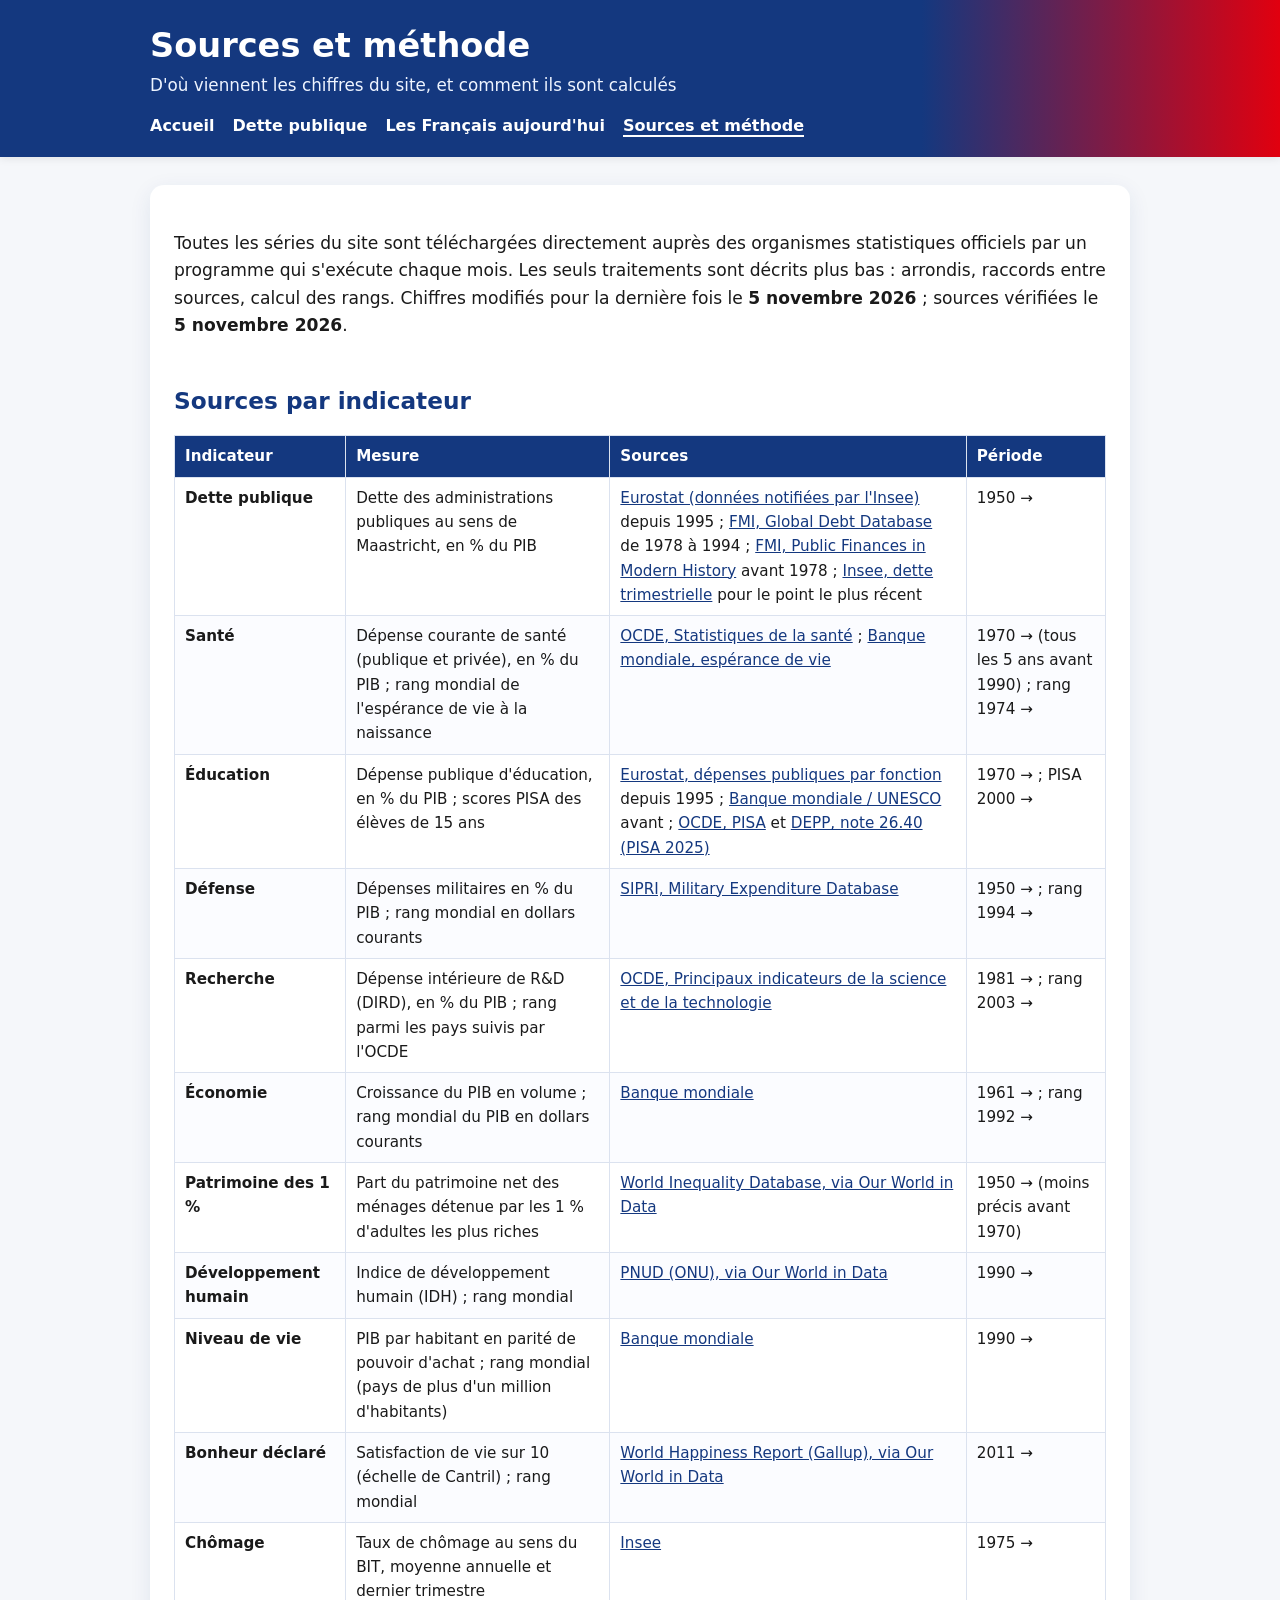
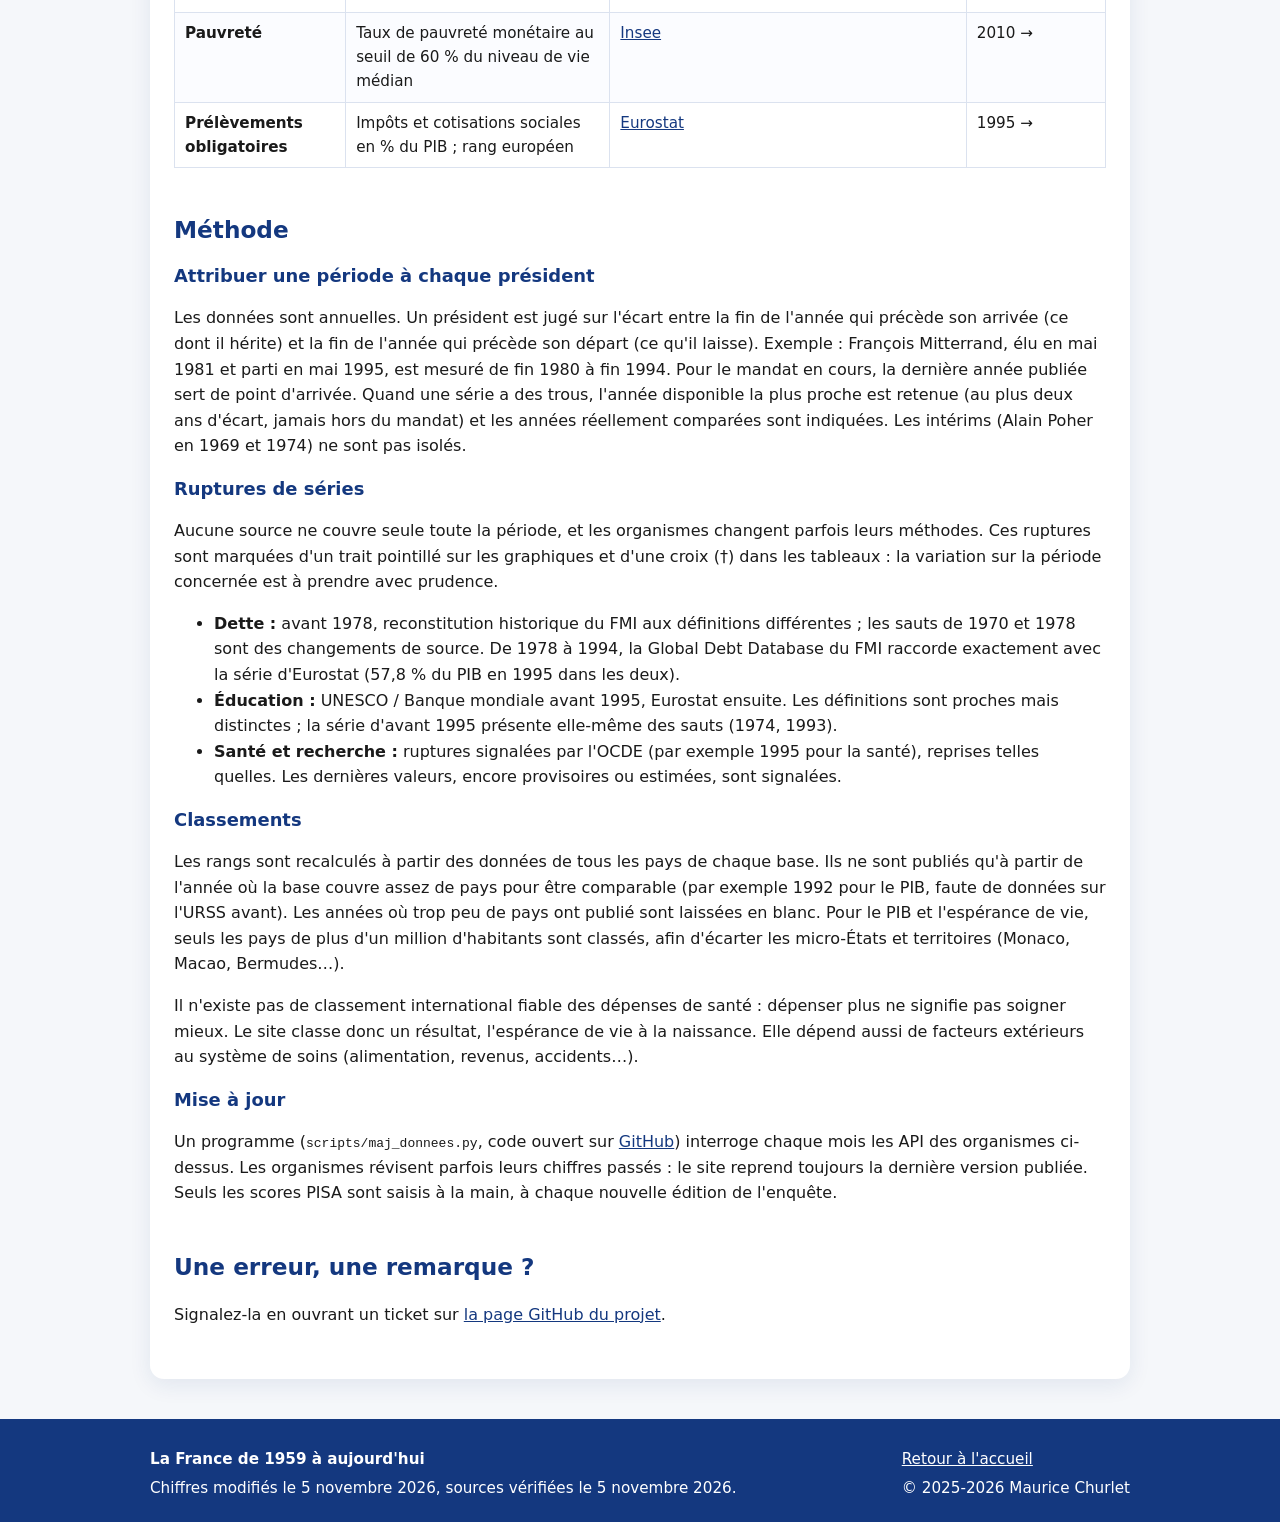
<file: sources.html>
<!DOCTYPE html>
<html lang="fr">
<head>
  <meta charset="UTF-8">
  <!-- Google Tag Manager -->
  <script>(function(w,d,s,l,i){w[l]=w[l]||[];w[l].push({'gtm.start':
  new Date().getTime(),event:'gtm.js'});var f=d.getElementsByTagName(s)[0],
  j=d.createElement(s),dl=l!='dataLayer'?'&l='+l:'';j.async=true;j.src=
  'https://www.googletagmanager.com/gtm.js?id='+i+dl;f.parentNode.insertBefore(j,f);
  })(window,document,'script','dataLayer','GTM-PNFM7H8Q');</script>
  <!-- End Google Tag Manager -->
  <meta name="viewport" content="width=device-width, initial-scale=1">
  <title>Sources et méthode | La France de 1959 à aujourd'hui</title>
  <meta name="description" content="Sources officielles (Insee, Eurostat, OCDE, FMI, Banque mondiale, SIPRI) et méthode de calcul utilisées pour suivre la dette, la santé, l'éducation, la défense, la recherche et la croissance de la France.">
  <meta name="robots" content="index, follow">
  <link rel="canonical" href="https://maurice-churlet.github.io/France-Evolution-Site/sources.html">
  <meta property="og:title" content="Sources et méthode | La France de 1959 à aujourd'hui">
  <meta property="og:description" content="Les sources officielles et la méthode du site, indicateur par indicateur.">
  <meta property="og:type" content="article">
  <meta property="og:url" content="https://maurice-churlet.github.io/France-Evolution-Site/sources.html">
  <meta property="og:image" content="https://maurice-churlet.github.io/France-Evolution-Site/dette.png">
  <meta name="twitter:card" content="summary_large_image">
  <meta name="twitter:title" content="Sources et méthode | La France de 1959 à aujourd'hui">
  <meta name="twitter:description" content="Les sources officielles et la méthode du site, indicateur par indicateur.">
  <meta name="twitter:image" content="https://maurice-churlet.github.io/France-Evolution-Site/dette.png">
  <link rel="stylesheet" href="assets/site.css">
  <script src="assets/graphiques.js"></script>
</head>
<body>
<!-- Google Tag Manager (noscript) -->
<noscript><iframe src="https://www.googletagmanager.com/ns.html?id=GTM-PNFM7H8Q"
height="0" width="0" style="display:none;visibility:hidden"></iframe></noscript>
<!-- End Google Tag Manager (noscript) -->
  <header class="entete">
    <div class="entete__interieur">
      <h1>Sources et méthode</h1>
      <p>D'où viennent les chiffres du site, et comment ils sont calculés</p>
      <nav class="nav" aria-label="Navigation principale">
        <ul>
          <li><a href="index.html">Accueil</a></li>
          <li><a href="dette-publique-france-president.html">Dette publique</a></li>
          <li><a href="les-francais-aujourdhui.html">Les Français aujourd'hui</a></li>
          <li><a href="sources.html" aria-current="page">Sources et méthode</a></li>
        </ul>
      </nav>
    </div>
  </header>

  <main class="page">
    <p class="chapeau">
      Toutes les séries du site sont téléchargées directement auprès des organismes statistiques officiels
      par un programme qui s'exécute chaque mois. Les seuls traitements sont décrits plus bas : arrondis,
      raccords entre sources, calcul des rangs. Chiffres modifiés pour la dernière fois le <b data-maj>…</b> ;
      sources vérifiées le <b data-verification>…</b>.
    </p>

    <h2>Sources par indicateur</h2>
    <div class="defilement">
      <table>
        <thead><tr><th>Indicateur</th><th>Mesure</th><th>Sources</th><th>Période</th></tr></thead>
        <tbody>
          <tr>
            <td><b>Dette publique</b></td>
            <td>Dette des administrations publiques au sens de Maastricht, en % du PIB</td>
            <td><a href="https://ec.europa.eu/eurostat/databrowser/view/gov_10dd_edpt1/default/table?lang=fr" target="_blank" rel="noopener">Eurostat (données notifiées par l'Insee)</a> depuis 1995 ;
              <a href="https://www.imf.org/external/datamapper/GG_DEBT_GDP@GDD/FRA" target="_blank" rel="noopener">FMI, Global Debt Database</a> de 1978 à 1994 ;
              <a href="https://www.imf.org/external/datamapper/d@FPP/FRA" target="_blank" rel="noopener">FMI, Public Finances in Modern History</a> avant 1978 ;
              <a href="https://www.insee.fr/fr/statistiques/serie/010777608" target="_blank" rel="noopener">Insee, dette trimestrielle</a> pour le point le plus récent</td>
            <td>1950 →</td>
          </tr>
          <tr>
            <td><b>Santé</b></td>
            <td>Dépense courante de santé (publique et privée), en % du PIB ; rang mondial de l'espérance de vie à la naissance</td>
            <td><a href="https://www.oecd.org/fr/health/health-data.htm" target="_blank" rel="noopener">OCDE, Statistiques de la santé</a> ;
              <a href="https://data.worldbank.org/indicator/SP.DYN.LE00.IN" target="_blank" rel="noopener">Banque mondiale, espérance de vie</a></td>
            <td>1970 → (tous les 5 ans avant 1990) ; rang 1974 →</td>
          </tr>
          <tr>
            <td><b>Éducation</b></td>
            <td>Dépense publique d'éducation, en % du PIB ; scores PISA des élèves de 15 ans</td>
            <td><a href="https://ec.europa.eu/eurostat/databrowser/view/gov_10a_exp/default/table?lang=fr" target="_blank" rel="noopener">Eurostat, dépenses publiques par fonction</a> depuis 1995 ;
              <a href="https://data.worldbank.org/indicator/SE.XPD.TOTL.GD.ZS?locations=FR" target="_blank" rel="noopener">Banque mondiale / UNESCO</a> avant ;
              <a href="https://www.oecd.org/fr/about/programmes/pisa.html" target="_blank" rel="noopener">OCDE, PISA</a> et
              <a href="https://www.education.gouv.fr/sites/default/files/document/depp-ni-2026-40pisa-mathspdf-520231.pdf" target="_blank" rel="noopener">DEPP, note 26.40 (PISA 2025)</a></td>
            <td>1970 → ; PISA 2000 →</td>
          </tr>
          <tr>
            <td><b>Défense</b></td>
            <td>Dépenses militaires en % du PIB ; rang mondial en dollars courants</td>
            <td><a href="https://www.sipri.org/databases/milex" target="_blank" rel="noopener">SIPRI, Military Expenditure Database</a></td>
            <td>1950 → ; rang 1994 →</td>
          </tr>
          <tr>
            <td><b>Recherche</b></td>
            <td>Dépense intérieure de R&amp;D (DIRD), en % du PIB ; rang parmi les pays suivis par l'OCDE</td>
            <td><a href="https://www.oecd.org/fr/data/datasets/main-science-and-technology-indicators.html" target="_blank" rel="noopener">OCDE, Principaux indicateurs de la science et de la technologie</a></td>
            <td>1981 → ; rang 2003 →</td>
          </tr>
          <tr>
            <td><b>Économie</b></td>
            <td>Croissance du PIB en volume ; rang mondial du PIB en dollars courants</td>
            <td><a href="https://data.worldbank.org/indicator/NY.GDP.MKTP.KD.ZG?locations=FR" target="_blank" rel="noopener">Banque mondiale</a></td>
            <td>1961 → ; rang 1992 →</td>
          </tr>
          <tr>
            <td><b>Patrimoine des 1 %</b></td>
            <td>Part du patrimoine net des ménages détenue par les 1 % d'adultes les plus riches</td>
            <td><a href="https://ourworldindata.org/grapher/wealth-share-richest-1-percent?country=~FRA" target="_blank" rel="noopener">World Inequality Database, via Our World in Data</a></td>
            <td>1950 → (moins précis avant 1970)</td>
          </tr>
          <tr>
            <td><b>Développement humain</b></td>
            <td>Indice de développement humain (IDH) ; rang mondial</td>
            <td><a href="https://ourworldindata.org/grapher/human-development-index?country=~FRA" target="_blank" rel="noopener">PNUD (ONU), via Our World in Data</a></td>
            <td>1990 →</td>
          </tr>
          <tr>
            <td><b>Niveau de vie</b></td>
            <td>PIB par habitant en parité de pouvoir d'achat ; rang mondial (pays de plus d'un million d'habitants)</td>
            <td><a href="https://data.worldbank.org/indicator/NY.GDP.PCAP.PP.KD?locations=FR" target="_blank" rel="noopener">Banque mondiale</a></td>
            <td>1990 →</td>
          </tr>
          <tr>
            <td><b>Bonheur déclaré</b></td>
            <td>Satisfaction de vie sur 10 (échelle de Cantril) ; rang mondial</td>
            <td><a href="https://ourworldindata.org/grapher/happiness-cantril-ladder?country=~FRA" target="_blank" rel="noopener">World Happiness Report (Gallup), via Our World in Data</a></td>
            <td>2011 →</td>
          </tr>
          <tr>
            <td><b>Chômage</b></td>
            <td>Taux de chômage au sens du BIT, moyenne annuelle et dernier trimestre</td>
            <td><a href="https://www.insee.fr/fr/statistiques/serie/001688527" target="_blank" rel="noopener">Insee</a></td>
            <td>1975 →</td>
          </tr>
          <tr>
            <td><b>Pauvreté</b></td>
            <td>Taux de pauvreté monétaire au seuil de 60 % du niveau de vie médian</td>
            <td><a href="https://www.insee.fr/fr/statistiques/serie/010594446" target="_blank" rel="noopener">Insee</a></td>
            <td>2010 →</td>
          </tr>
          <tr>
            <td><b>Prélèvements obligatoires</b></td>
            <td>Impôts et cotisations sociales en % du PIB ; rang européen</td>
            <td><a href="https://ec.europa.eu/eurostat/databrowser/view/gov_10a_taxag/default/table?lang=fr" target="_blank" rel="noopener">Eurostat</a></td>
            <td>1995 →</td>
          </tr>
        </tbody>
      </table>
    </div>

    <h2>Méthode</h2>
    <h3>Attribuer une période à chaque président</h3>
    <p>
      Les données sont annuelles. Un président est jugé sur l'écart entre la fin de l'année qui précède son
      arrivée (ce dont il hérite) et la fin de l'année qui précède son départ (ce qu'il laisse). Exemple :
      François Mitterrand, élu en mai 1981 et parti en mai 1995, est mesuré de fin 1980 à fin 1994.
      Pour le mandat en cours, la dernière année publiée sert de point d'arrivée. Quand une série a des
      trous, l'année disponible la plus proche est retenue (au plus deux ans d'écart, jamais hors du mandat)
      et les années réellement comparées sont indiquées. Les intérims (Alain Poher en 1969 et 1974) ne sont
      pas isolés.
    </p>
    <h3>Ruptures de séries</h3>
    <p>
      Aucune source ne couvre seule toute la période, et les organismes changent parfois leurs méthodes.
      Ces ruptures sont marquées d'un trait pointillé sur les graphiques et d'une croix (†) dans les tableaux :
      la variation sur la période concernée est à prendre avec prudence.
    </p>
    <ul>
      <li><b>Dette :</b> avant 1978, reconstitution historique du FMI aux définitions différentes ; les
        sauts de 1970 et 1978 sont des changements de source. De 1978 à 1994, la Global Debt Database du FMI
        raccorde exactement avec la série d'Eurostat (57,8 % du PIB en 1995 dans les deux).</li>
      <li><b>Éducation :</b> UNESCO / Banque mondiale avant 1995, Eurostat ensuite. Les définitions sont
        proches mais distinctes ; la série d'avant 1995 présente elle-même des sauts (1974, 1993).</li>
      <li><b>Santé et recherche :</b> ruptures signalées par l'OCDE (par exemple 1995 pour la santé),
        reprises telles quelles. Les dernières valeurs, encore provisoires ou estimées, sont signalées.</li>
    </ul>
    <h3>Classements</h3>
    <p>
      Les rangs sont recalculés à partir des données de tous les pays de chaque base. Ils ne sont publiés
      qu'à partir de l'année où la base couvre assez de pays pour être comparable (par exemple 1992 pour le PIB,
      faute de données sur l'URSS avant). Les années où trop peu de pays ont publié sont laissées en blanc.
      Pour le PIB et l'espérance de vie, seuls les pays de plus d'un million d'habitants sont classés, afin
      d'écarter les micro-États et territoires (Monaco, Macao, Bermudes…).
    </p>
    <p>
      Il n'existe pas de classement international fiable des dépenses de santé : dépenser plus ne signifie
      pas soigner mieux. Le site classe donc un résultat, l'espérance de vie à la naissance. Elle dépend
      aussi de facteurs extérieurs au système de soins (alimentation, revenus, accidents…).
    </p>
    <h3>Mise à jour</h3>
    <p>
      Un programme (<code>scripts/maj_donnees.py</code>, code ouvert sur
      <a href="https://github.com/Maurice-Churlet/France-Evolution-Site" target="_blank" rel="noopener">GitHub</a>)
      interroge chaque mois les API des organismes ci-dessus. Les organismes révisent parfois leurs chiffres
      passés : le site reprend toujours la dernière version publiée. Seuls les scores PISA sont saisis à la
      main, à chaque nouvelle édition de l'enquête.
    </p>

    <h2>Une erreur, une remarque ?</h2>
    <p>
      Signalez-la en ouvrant un ticket sur
      <a href="https://github.com/Maurice-Churlet/France-Evolution-Site/issues" target="_blank" rel="noopener">la page GitHub du projet</a>.
    </p>
  </main>

  <footer class="pied">
    <div class="pied__interieur">
      <div>
        <p><b>La France de 1959 à aujourd'hui</b></p>
        <p>Chiffres modifiés le <span data-maj>…</span>, sources vérifiées le <span data-verification>…</span>.</p>
      </div>
      <div>
        <p><a href="index.html">Retour à l'accueil</a></p>
        <p>© 2025-2026 Maurice Churlet</p>
      </div>
    </div>
  </footer>
<script>
FES.charger().then(FES.afficherMiseAJour).catch(() => {});
</script>
</body>
</html>
</file>
<file: assets/site.css>
/* Styles communs à toutes les pages du site. */
:root {
  --bleu: #14387f;
  --bleu-fonce: #1b2b4f;
  --bleu-clair: #eaf0fa;
  --rouge: #e1000f;
  --blanc: #fff;
  --gris-fond: #f5f7fa;
  --gris-bord: #dbe2ef;
  --texte: #1a1a1a;
  --texte-doux: #5a6478;
}

* { box-sizing: border-box; }

body {
  margin: 0;
  font-family: system-ui, -apple-system, "Segoe UI", Roboto, Arial, sans-serif;
  background: var(--gris-fond);
  color: var(--texte);
  line-height: 1.6;
}

/* En-tête */
.entete {
  background: linear-gradient(90deg, var(--bleu) 72%, var(--rouge) 100%);
  color: var(--blanc);
  padding: 26px 16px 18px;
  box-shadow: 0 2px 8px rgba(0, 0, 0, 0.08);
}
.entete__interieur, .page, .pied__interieur { max-width: 980px; margin: 0 auto; }
.entete h1 { margin: 0 0 6px; font-size: 2.1rem; line-height: 1.2; }
.entete p { margin: 0; color: #eef4ff; font-size: 1.05rem; }
.nav ul { list-style: none; display: flex; flex-wrap: wrap; gap: 6px 18px; padding: 0; margin: 14px 0 0; }
.nav a { color: var(--blanc); font-weight: 700; text-decoration: none; border-bottom: 2px solid transparent; }
.nav a:hover, .nav a[aria-current="page"] { border-bottom-color: var(--blanc); }

/* Contenu */
.page {
  background: var(--blanc);
  margin-top: 28px;
  margin-bottom: 32px;
  padding: 28px 24px 36px;
  border-radius: 14px;
  box-shadow: 0 6px 22px rgba(20, 56, 127, 0.09);
}
h2, h3 { color: var(--bleu); line-height: 1.3; }
h2 { font-size: 1.45rem; margin-top: 2em; }
h3 { font-size: 1.12rem; }
a { color: var(--bleu); }
.chapeau { font-size: 1.07rem; }
.discret { color: var(--texte-doux); font-size: 0.92rem; }

.encadre {
  background: var(--bleu-clair);
  border-left: 4px solid var(--bleu);
  border-radius: 8px;
  padding: 12px 16px;
  margin: 18px 0;
}
.encadre ul { margin: 0; padding-left: 18px; }
.encadre li { margin-bottom: 6px; }

/* Graphiques */
.selecteur { display: flex; flex-wrap: wrap; gap: 8px; margin: 12px 0 14px; }
.selecteur button {
  font: inherit;
  border: 1px solid var(--bleu);
  background: var(--blanc);
  color: var(--bleu);
  border-radius: 999px;
  padding: 5px 14px;
  cursor: pointer;
}
.selecteur button[aria-pressed="true"] { background: var(--bleu); color: var(--blanc); }
.graphique {
  position: relative;
  height: 380px;
  background: #fbfcff;
  border: 1px solid var(--gris-bord);
  border-radius: 12px;
  padding: 12px 8px 6px;
}
.graphique--petit { height: 260px; }
.erreur-donnees { color: var(--rouge); font-weight: 700; }

/* Tableaux */
.defilement { overflow-x: auto; margin: 18px 0 26px; }
table { width: 100%; border-collapse: collapse; font-size: 0.95rem; }
th, td { border: 1px solid var(--gris-bord); padding: 8px 10px; text-align: left; vertical-align: top; }
th { background: var(--bleu); color: var(--blanc); }
tbody tr:nth-child(even) { background: #fbfcff; }
td small { display: block; color: var(--texte-doux); }
.hausse { color: var(--rouge); font-weight: 700; }
.baisse { color: #1f7a3a; font-weight: 700; }

.cartes { display: grid; grid-template-columns: repeat(auto-fit, minmax(210px, 1fr)); gap: 14px; margin: 20px 0; }
.carte { background: #f8fbff; border: 1px solid var(--gris-bord); border-radius: 10px; padding: 14px; }
.carte h3 { margin-top: 0; }

/* Pied de page */
.pied { background: var(--bleu); color: var(--blanc); padding: 24px 16px 18px; margin-top: 40px; }
.pied a { color: var(--blanc); }
.pied__interieur { display: flex; flex-wrap: wrap; justify-content: space-between; gap: 12px 32px; font-size: 0.95rem; }
.pied p { margin: 4px 0; }

@media (max-width: 700px) {
  .entete h1 { font-size: 1.6rem; }
  .page { margin-top: 16px; padding: 18px 16px 28px; border-radius: 0; }
  .graphique { height: 320px; }
}
</file>
